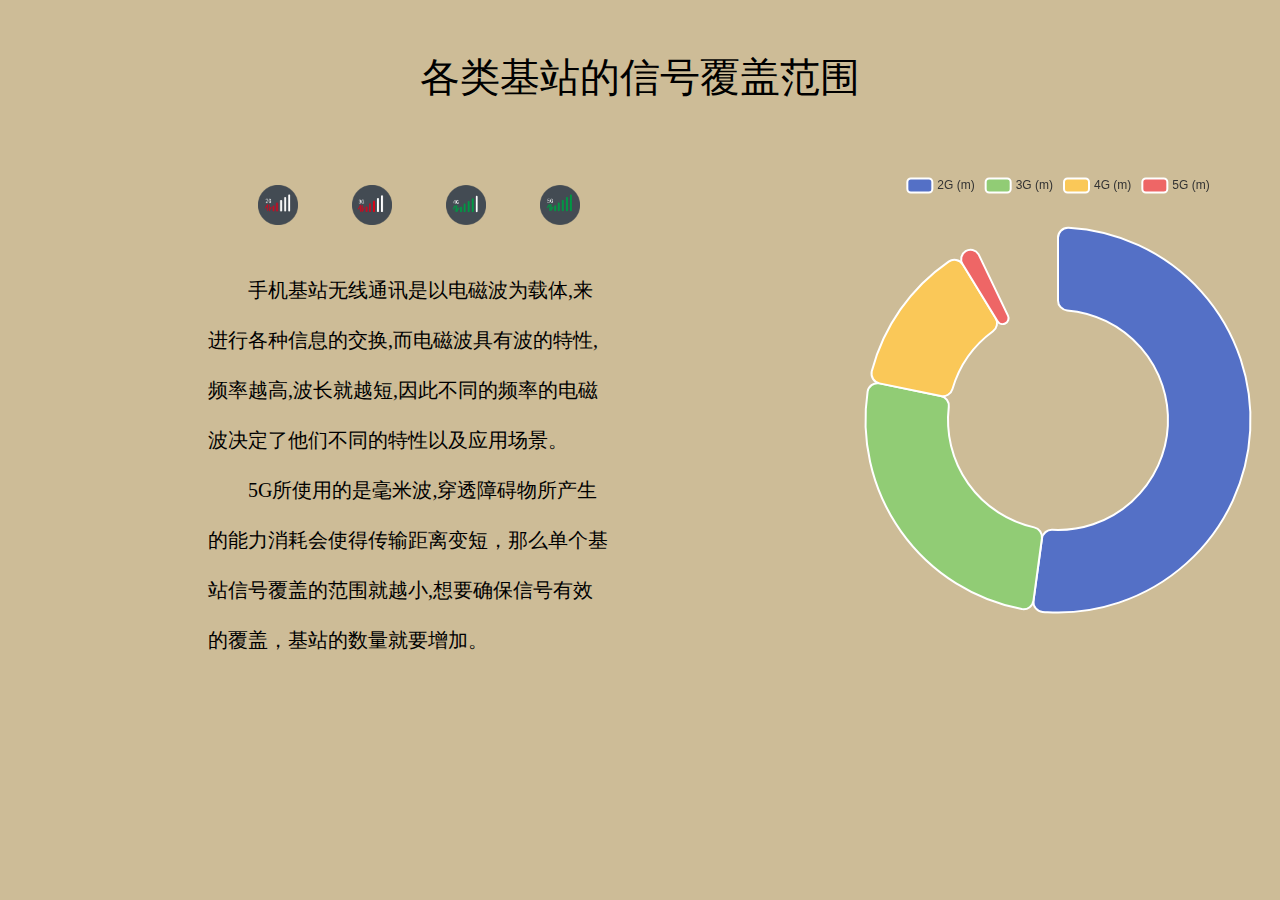
<file: 基站信号覆盖范围.html>
<!DOCTYPE html>
<html>
  <head>
    <meta charset="utf-8" />
    <title>ECharts</title>
    <!-- 引入刚刚下载的 ECharts 文件 -->
    <title>Document</title>
    <script src="js/echarts.js"></script>

</head>
<body style="background-color: rgba(187, 163, 113, 0.73);">
       <p style="text-align: center;font-size: 40px;margin-top: 50px;">各类基站的信号覆盖范围</p>
       <div style="position: relative; width:1500;height:700;background-color: rgb(146, 225, 175);background-color: aqua;">
        <p style="position: absolute; width: 400px;left: 200px;top: 100px;line-height: 50px; font-size:20px;;">&nbsp&nbsp&nbsp&nbsp&nbsp&nbsp&nbsp&nbsp手机基站无线通讯是以电磁波为载体,来进行各种信息的交换,而电磁波具有波的特性,频率越高,波长就越短,因此不同的频率的电磁波决定了他们不同的特性以及应用场景。</p>
       <p style="position: absolute;width: 400px;left: 200px;top: 300px;font-size: 20px;line-height: 50px; ">&nbsp&nbsp&nbsp&nbsp&nbsp&nbsp&nbsp&nbsp5G所使用的是毫米波,穿透障碍物所产生的能力消耗会使得传输距离变短，那么单个基站信号覆盖的范围就越小,想要确保信号有效的覆盖，基站的数量就要增加。</p>
        <div id="main" style="position: absolute;width:600px;height:550px;left:750px;"></div>
       </div>
     <img src="images/2G.png" style="width: 40px;height: 40px;margin-left: 250px;margin-top: 40px;">
     <img src="images/3G.png" style="width: 40px;height: 40px;margin-left: 50px;margin-top: 40px;;">
     <img src="images/4G.png" style="width: 40px;height: 40px;margin-left: 50px;margin-top: 40px;">
     <img src="images/5G.png" style="width: 40px;height: 40px;margin-left: 50px;margin-top: 40px;">
    <script type="text/javascript">
        // 基于准备好的dom，初始化echarts实例
        var myChart = echarts.init(document.getElementById('main'),'chalk');  //要加js名字
  
        // 指定图表的配置项和数据
  
    var option = {
    tooltip: {
      trigger: 'item'
    },
   
    legend: {
      top: '5%',
      left: 'center'
    },
    series: [
      {
        name: '各基站信号覆盖范围',
        type: 'pie',
        radius: ['40%', '70%'],
        avoidLabelOverlap: false,
        itemStyle: {
          borderRadius: 10,
          
          borderColor: '#fff',
          borderWidth: 2
        },
        label: {
          show: false,
          position: 'center'
        },
        emphasis: {   //高亮
          label: {
            show: true,
            fontSize: '40',
            fontWeight: 'bold'
          }
        },
        labelLine: {
          show: false
        },
        data: [
          { value: 8000, name: '2G (m)' },
          { value: 4000, name: '3G (m)' },
          { value: 2000, name: '4G (m)' },
          { value: 250, name: '5G (m)' },
        ]
      }
    ]
  };
  
// 使用刚指定的配置项和数据显示图表。
myChart.setOption(option);
</script>
    
</body>
</html>
</file>
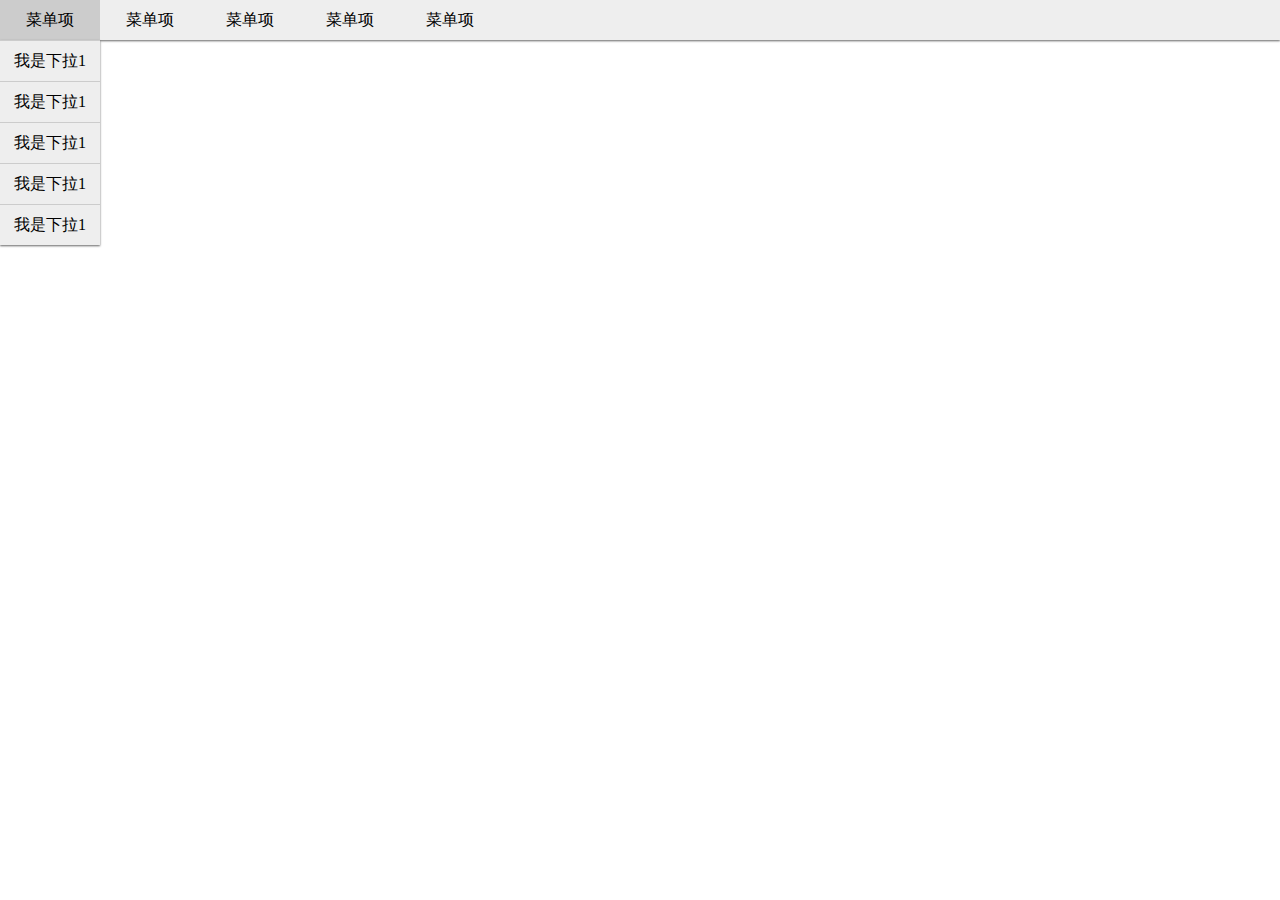
<file: 导航.html>
<!DOCTYPE html>

<html lang="en">

<head>

<meta charset="UTF-8">

<meta http-equiv="X-UA-Compatible" content="IE=edge">

<meta name="viewport" content="width=device-width, initial-scale=1.0">

<title>Document</title>

<style>

.nav{

height: 40px;

background: #eee;

/* 给导航加个阴影吧 */

box-shadow: 0px 1px 2px #666;

}

*{

margin: 0;

padding: 0;

/* 去掉内外边距 */

text-decoration: none;

list-style: none;

/* 去掉不必要的样式 */

}

.libt{

/* 让列表横排 */

float: left;

/* 设置它的宽高 */

width: 100px;

height: 40px;

/* 让它里面的字水平垂直居中 */

text-align: center;

line-height: 40px;

}

/* 设置超链接样式 */

.libt a{

color: #000;

/* 把链接改成块显示 */

display: block;

}

/* 设置鼠标悬停时背景色为灰色 */

.libt a:hover{

background: #ccc;

}

.droplist{

/* 我们给它背景色，给它阴影 */

background: #eee;

box-shadow: 0px 1px 2px #666;

/* 这里是隐藏 */

display: none;

}

/* 这里是显示 */

.libt:hover .droplist{

display: block;

}

.droplist li{

/* 用上边框线把每一项隔开 */

border-top: 1px solid #ccc;

height: 40px;

}

/* 这里是显示二级下拉 */

.droplist li:hover .droplist2{

display: block;

}

.droplist2{

/* 先进行相对定位 */

position: relative;

left: 100px;

top: -40px;

/* 加背景色 */

background: #eee;

box-shadow: 0px 1px 2px #666;

/* 隐藏 */

display: none;

}

</style>

</head>

<body>

<!-- 我们先创建导航条。 -->

<!-- 现在开始我们的一级下拉菜单了 -->

<!-- 接下来是下拉菜单的隐藏和显示 -->

<!-- 现在开始我们的二级下拉菜单 -->

<!-- 接下来是隐藏二级下拉，再显示二级下拉 -->

<!-- 最后总结一下，做下拉的时候，显示本级元素要用父级元素的：hover来实现 -->

<div class="nav">

<ul class="ullist">

<li class="libt">

<a href="#">菜单项</a>

<ul class="droplist">

<li><a href="#">我是下拉1</a></li>

<li>

<a href="#">我是下拉1</a>

<ul class="droplist2">

<li><a href="#">我是下拉2</a></li>

<li><a href="#">我是下拉2</a></li>

<li><a href="#">我是下拉2</a></li>

<li><a href="#">我是下拉2</a></li>

<li><a href="#">我是下拉2</a></li>

</ul>

</li>

<li><a href="#">我是下拉1</a></li>

<li><a href="#">我是下拉1</a></li>

<li><a href="#">我是下拉1</a></li>

</ul>

</li>

<li class="libt">

<a href="#">菜单项</a>

<ul class="droplist">

<li><a href="#">我是下拉1</a></li>

<li><a href="#">我是下拉1</a></li>

<li><a href="#">我是下拉1</a></li>

<li><a href="#">我是下拉1</a></li>

<li><a href="#">我是下拉1</a></li>

</ul>

</li>

<li class="libt">

<a href="#">菜单项</a>

<ul class="droplist">

<li><a href="#">我是下拉1</a></li>

<li><a href="#">我是下拉1</a></li>

<li><a href="#">我是下拉1</a></li>

<li><a href="#">我是下拉1</a></li>

<li><a href="#">我是下拉1</a></li>

</ul>

</li>

<li class="libt">

<a href="#">菜单项</a>

<ul class="droplist">

<li><a href="#">我是下拉1</a></li>

<li><a href="#">我是下拉1</a></li>

<li><a href="#">我是下拉1</a></li>

<li><a href="#">我是下拉1</a></li>

<li><a href="#">我是下拉1</a></li>

</ul>

</li>

<li class="libt">

<a href="#">菜单项</a>

<ul class="droplist">

<li><a href="#">我是下拉1</a></li>

<li><a href="#">我是下拉1</a></li>

<li><a href="#">我是下拉1</a></li>

<li><a href="#">我是下拉1</a></li>

<li><a href="#">我是下拉1</a></li>

</ul>

</li>

</ul>

</div>

</body>

</html>
</file>
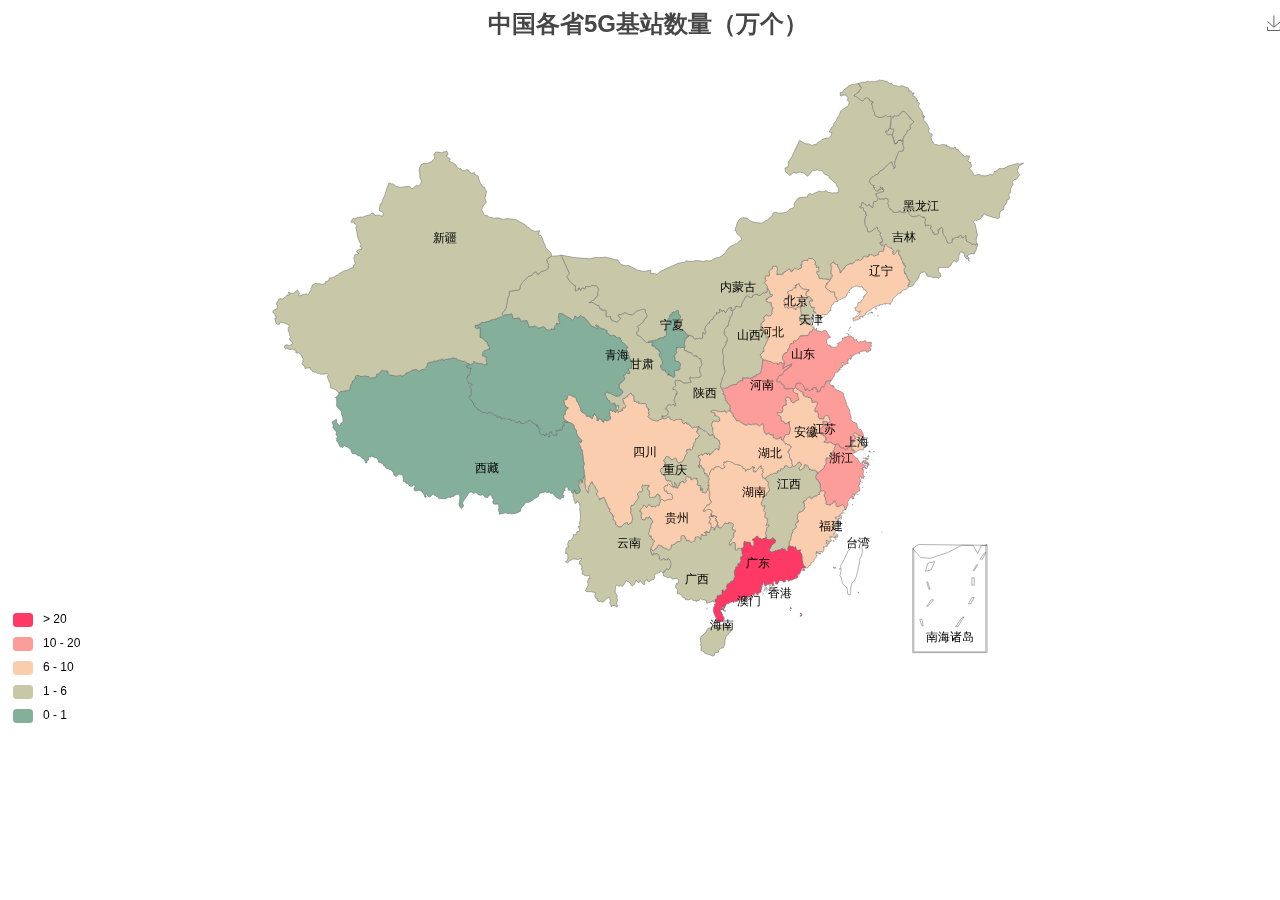
<file: 第四部分.html>
<!DOCTYPE html>
<html>
<head>
    <meta charset="utf-8">
    <!-- 引入 ECharts 文件 -->
    <script src="js/echarts.min.js"></script>
	<script src = "js/china.js"></script>
</head>

<body>
    <!-- 为ECharts准备一个具备大小（宽高）的Dom -->
    <div id="main" style="width: 1280px;height:720px;"></div>
    <script type="text/javascript">
        // 基于准备好的dom，初始化echarts实例
        var myChart = echarts.init(document.getElementById('main'));

        // 指定图表的配置项和数据
		var name_title = "中国各省5G基站数量（万个）"
        var mapName = 'china'
        var data = [
        { name: '广东', value: 20.8 },
		{ name: '江苏', value: 17.4 },
		{ name: '山东', value: 16 },
		{ name: '浙江', value: 14.82 },
		{ name: '河南', value: 13.36 },
		{ name: '四川', value: 9.8 },
		{ name: '湖北', value: 6.85 },
		{ name: '湖南', value: 7.7 },
		{ name: '河北', value: 8.38 },
		{ name: '福建', value: 6.7 },
		{ name: '上海', value: 6 },
		{ name: '北京', value: 6.3 },
		{ name: '安徽', value: 7.4 },
		{ name: '辽宁', value: 6.47 },
		{ name: '陕西', value: 5.09 },
		{ name: '江西', value: 5.3 },
		{ name: '重庆', value: 5 },
		{ name: '广西', value: 5.6 },
		{ name: '天津', value: 5 },
		{ name: '云南', value: 5.5 },
		{ name: '内蒙古', value: 2 },
		{ name: '山西', value: 5 },
		{ name: '黑龙江', value: 4.09 },
		{ name: '吉林', value: 2.8 },
		{ name: '贵州', value: 6.8 },
		{ name: '新疆', value: 3 },
		{ name: '甘肃', value: 2.07 },
		{ name: '海南', value: 1.3 },
		{ name: '宁夏', value: 0.9 },
		{ name: '青海', value: 0.84 },
		{ name: '西藏', value: 0.67 }

        ];
        
        var option = {
            title: {
                text: name_title,
                x: 'center',
                textStyle: {
                    fontSize: 24
                },                
            },
            
            tooltip: {
                trigger: 'item',
                formatter: function(params) {                        
                        var toolTiphtml = ''
						if (isNaN(params.value)){
                        toolTiphtml = params.name + '数量: 0 万个'
						}else{
						toolTiphtml = params.name + '数量: ' + params.value + '万个'
						}
                        //console.log(toolTiphtml)                        
                        return toolTiphtml;                   
                }
            },
            toolbox: {
                feature: {
                    saveAsImage: {}
                }
            },
            visualMap: {
                show: true,
                left: 'left',
                top: 'bottom',
                seriesIndex: [0],
                type:'piecewise',
                pieces:[
                    {min:20, color: 'rgb(254,57,101)'},
                    {min:10, max:19.99, color: 'rgb(252,157,154)'},
                    {min:5, max:9.99, color: 'rgb(249,205,173)'},
                    {min:1, max:5.99, color: 'rgb(200,200,169)'},
                    {min:0, max:0.99, color: 'rgb(131,175,155)'},
                ],            
                textStyle: {
                    color: '#000000'
                }
            },            
            geo: {
                show: true,
                map: mapName,
                label: {
                    normal: {
                        show: true,
                        fontSize:12,
                    },
                    emphasis: {
                        show: false,
                    }
                },
                roam: false,
                itemStyle: {
                    normal: {
                        areaColor: '#FFFFFF',
                        borderColor: '#666666',
                    },
                    emphasis: {
                        areaColor: '#0099CC',
                    }
                }
            },
            series: [
                {
                    type: 'map',
                    map: mapName,
                    geoIndex: 0,           
                    animation: false,
                    data: data
                },
            ]
        };

        // 使用刚指定的配置项和数据显示图表。
        myChart.setOption(option);
    </script>
</body>
</html>
</file>
